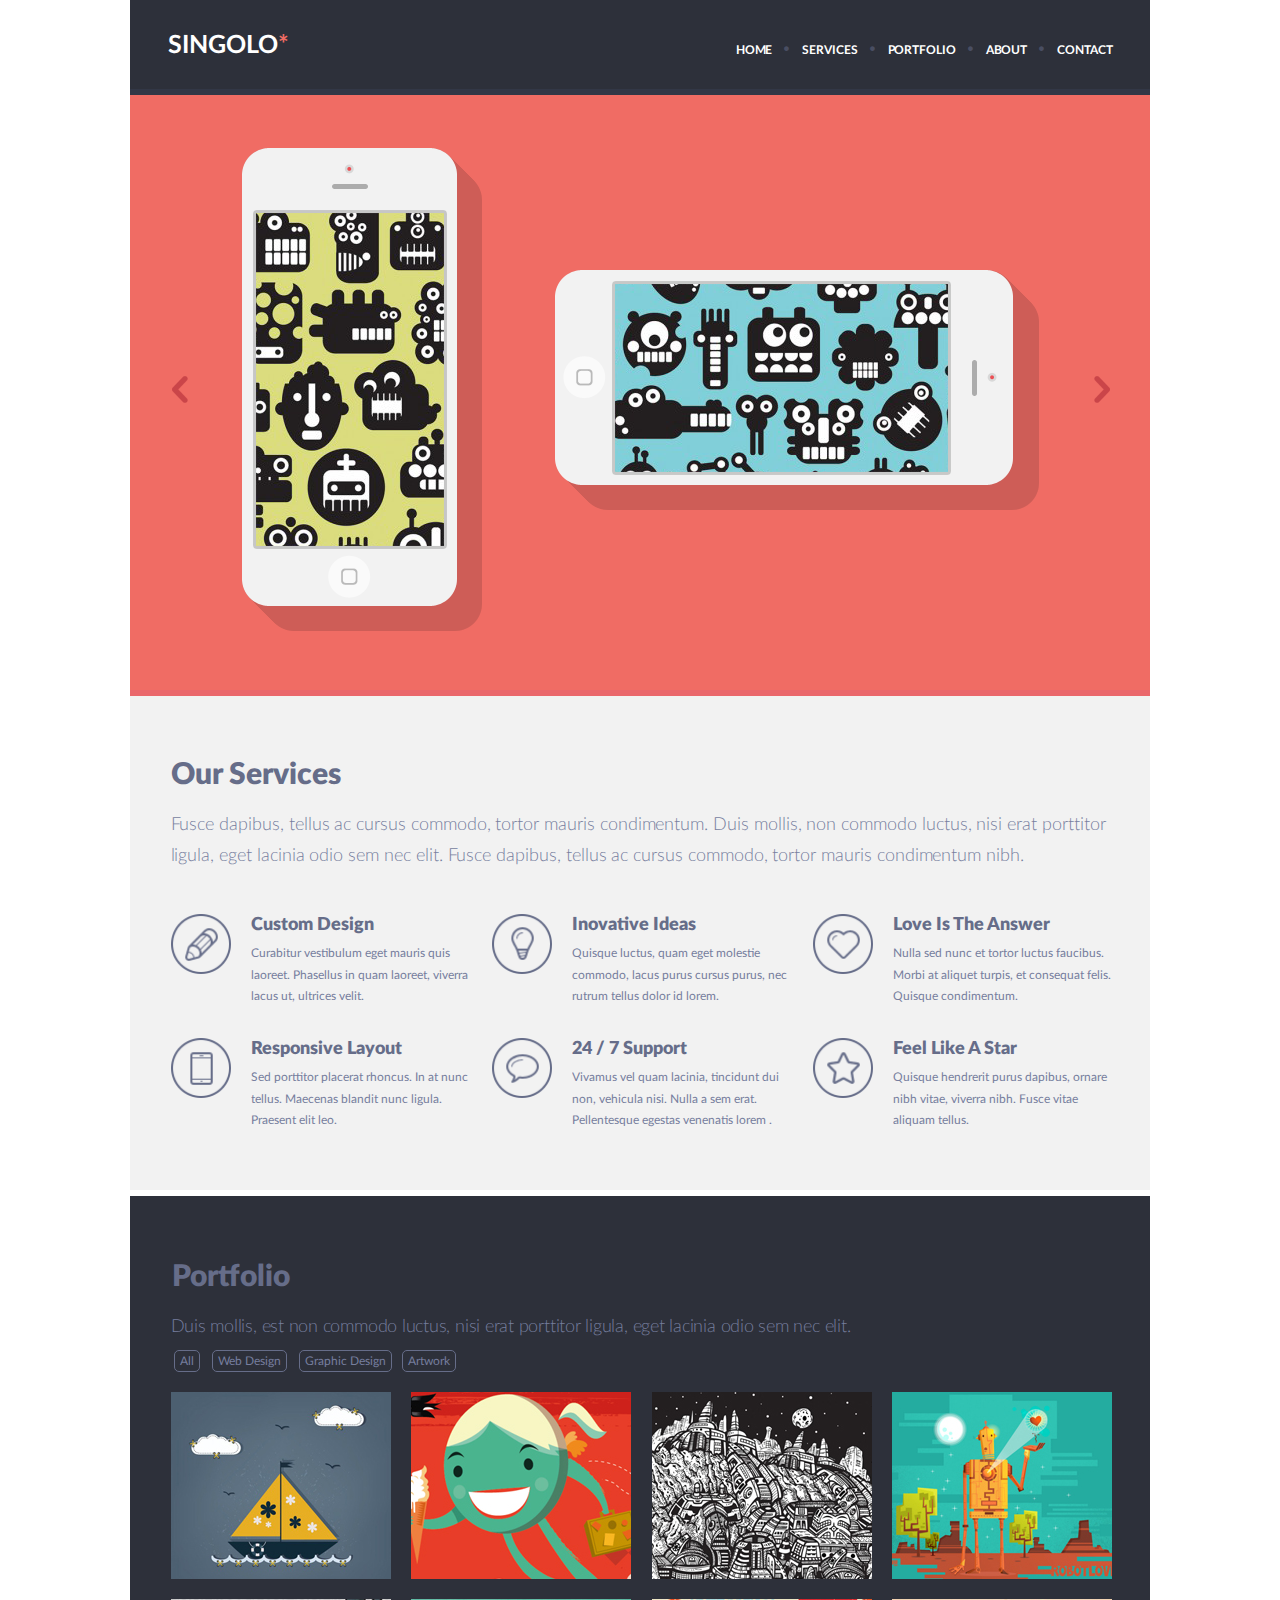
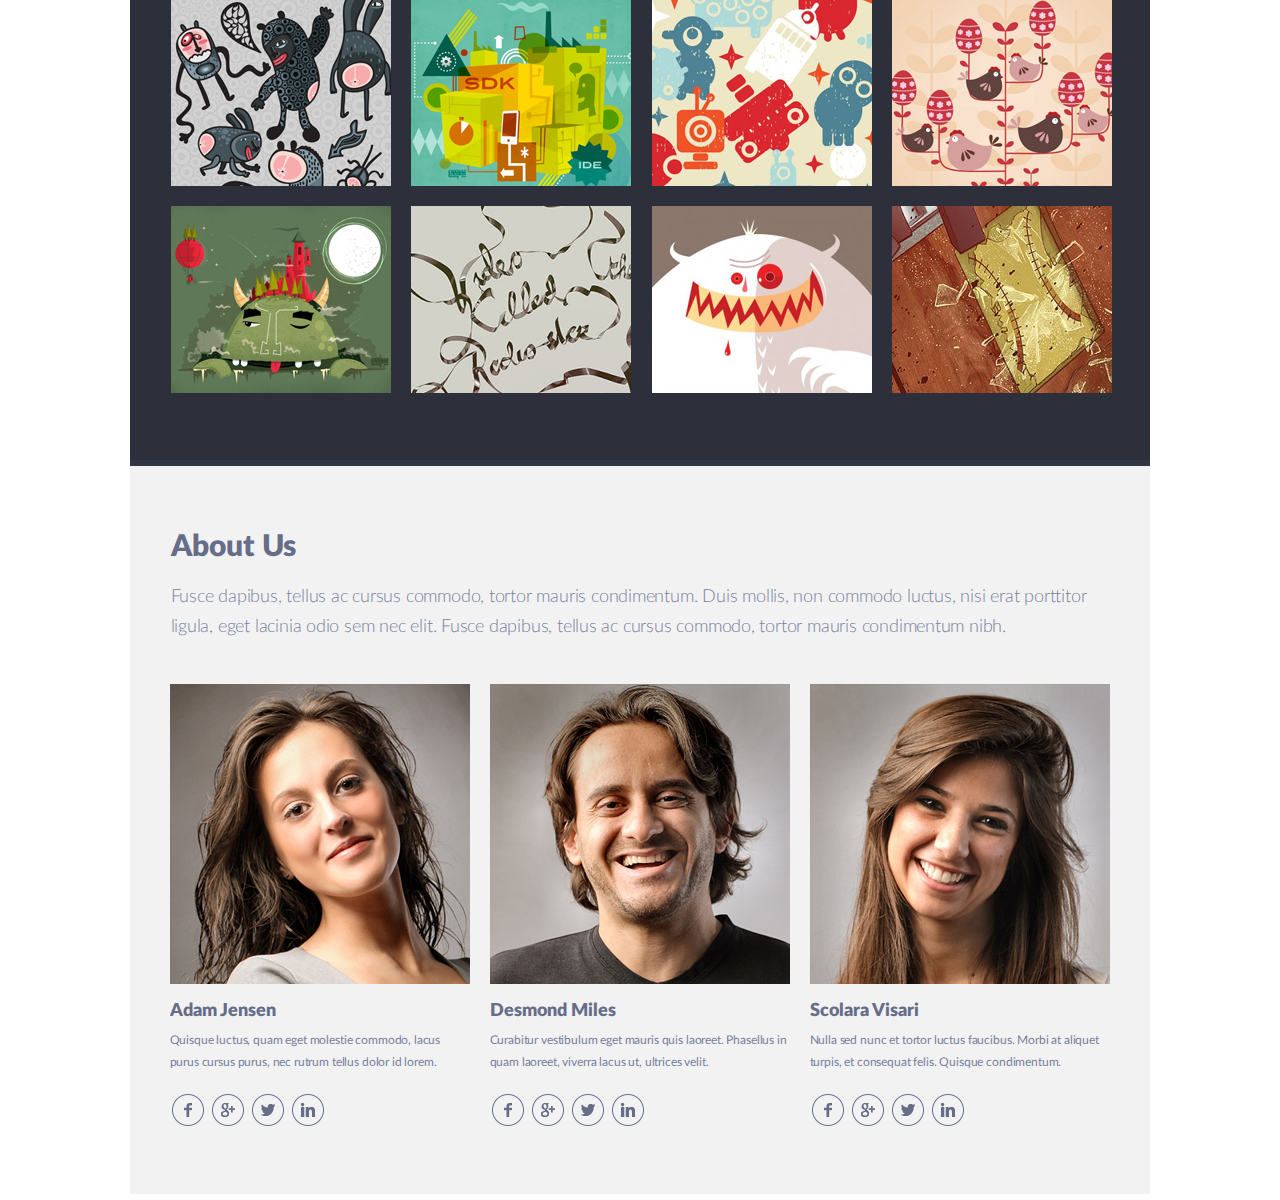
<file: index.html>
<!DOCTYPE html>
<html lang="en">
<head>
  <meta charset="UTF-8">
  <title>Singolo</title>
  <link rel="stylesheet" href="singolo1.css">
</head>
<body>
  <header class="header">
    <div class="header__wrapper">
      <div class="header__logo">
        <h1>singolo<span>*</span></h1>
    </div>
      <nav class="header__nav">
        <ul>
          <li><a href="#">home</a></li>
          <li><a href="#">services</a></li>
          <li><a href="#">portfolio</a></li>
          <li><a href="#">about</a></li>
          <li><a href="#">contact</a></li>
        </ul>
      </nav>
    </div>
  </header>
  <main>
		<section class="main__slider">
      <img class="slider__left-phone" src="assets/img/left-phone.png" alt="phone">
      <img class="slider__right-phone"src="assets/img/right-phone.png" alt="phone">
      <div class="slider__controls">
        <img class="controls__left" src="assets/img/left-arrow.png" alt="left arrow">
        <img class="controls__right" src="assets/img/right-arrow.png" alt="right arrow">
      </div>
    </section>
    <section class="services">
      <div class="services__wrapper">
        <div class="services__info">
          <h2>Our Services</h2>
          <p>Fusce dapibus, tellus ac cursus commodo, tortor mauris condimentum. Duis mollis, non commodo luctus, nisi erat porttitor ligula, eget lacinia odio sem nec elit. Fusce dapibus, tellus ac cursus commodo, tortor mauris condimentum nibh.</p>
        </div>
        <ul class="services__list">
          <li>
            <img class="services__image" src="assets/img/icon-pen.png" alt="pen" width="60px" height="60px">
            <div class="services__text">
              <h3>Custom Design</h3>
              <p>Curabitur vestibulum eget mauris quis laoreet. Phasellus in quam laoreet, viverra lacus ut, ultrices velit.</p>              
            </div>
          </li>
          <li>
            <img class="services__image" src="assets/img/icon-bulb.png" alt="bulb" width="60px" height="60px">
            <div class="services__text">
              <h3>Inovative Ideas</h3>
              <p>Quisque luctus, quam eget molestie commodo, lacus purus cursus purus, nec rutrum tellus dolor id lorem.</p>              
            </div>
          </li>
          <li>
            <img class="services__image" src="assets/img/icon-heart.png" alt="heart" width="60px" height="60px">
            <div class="services__text">
              <h3>Love Is The Answer</h3>
              <p>Nulla sed nunc et tortor luctus faucibus. Morbi at aliquet turpis, et consequat felis. Quisque condimentum.</p>              
            </div>
          </li>
          <li>
            <img class="services__image" src="assets/img/icon-phone.png" alt="phone" width="60px" height="60px">
            <div class="services__text">
              <h3>Responsive Layout</h3>
              <p>Sed porttitor placerat rhoncus. In at nunc tellus. Maecenas blandit nunc ligula. Praesent elit leo.</p>              
            </div>
          </li>          
          <li>
            <img class="services__image" src="assets/img/icon-bubble.png" alt="bubble" width="60px" height="60px">
            <div class="services__text">
              <h3>24 / 7 Support</h3>
              <p>Vivamus vel quam lacinia, tincidunt dui non, vehicula nisi. Nulla a sem erat. Pellentesque egestas venenatis lorem .</p>              
            </div>
          </li>          
          <li>
            <img class="services__image" src="assets/img/icon-star.png" alt="star" width="60px" height="60px">
            <div class="services__text">
              <h3>Feel Like A Star</h3>
              <p>Quisque hendrerit purus dapibus, ornare nibh vitae, viverra nibh. Fusce vitae aliquam tellus.</p>
            </div>            
          </li>
        </ul>
      </div>
    </section>
	  <section class="portfolio">
      <div class="portfolio__wrapper">
        <h2 class="portfolio__heading">Portfolio</h2>
        <p class="portfolio__paragraph">Duis mollis, est non commodo luctus, nisi erat porttitor ligula, eget lacinia odio sem nec elit.</p>
        <div class="portfolio__buttons">
          <button class="portfolio__button">All</button>
          <button class="portfolio__button">Web Design</button>
          <button class="portfolio__button">Graphic Design</button>
          <button class="portfolio__button">Artwork</button>
        </div>
        <div class="portfolio__galary">
          <img src="assets/img/galery_1.jpg" alt="">
          <img src="assets/img/galery_2.jpg" alt="">
          <img src="assets/img/galery_3.jpg" alt="">
          <img src="assets/img/galery_4.jpg" alt="">
          <img src="assets/img/galery_5.jpg" alt="">
          <img src="assets/img/galery_6.jpg" alt="">
          <img src="assets/img/galery_7.jpg" alt="">
          <img src="assets/img/galery_8.jpg" alt="">
          <img src="assets/img/galery_9.jpg" alt="">
          <img src="assets/img/galery_10.jpg" alt="">
          <img src="assets/img/galery_11.jpg" alt="">
          <img src="assets/img/galery_12.jpg" alt="">
        </div>
      </div>      
    </section>
    <section class="aboutUs">
      <div class="aboutUs__wrapper">
        <h2 class="aboutUs__heading">About Us</h2>
        <p class="aboutUs__paragraph">Fusce dapibus, tellus ac cursus commodo, tortor mauris condimentum. Duis mollis, non commodo luctus, nisi erat porttitor ligula, eget lacinia odio sem nec elit. Fusce dapibus, tellus ac cursus commodo, tortor mauris condimentum nibh.</p>
        <div class="aboutUs__persons">
          <div class="aboutUs__card">
            <img src="assets/img/person_1.jpg" alt="person">
            <h3>Adam Jensen</h3>
            <p>Quisque luctus, quam eget molestie commodo, lacus purus cursus purus, nec rutrum tellus dolor id lorem.</p>
            <div class="aboutUs__icons">
              <img src="assets/img/icon-facebook.png" alt="Facebook">
              <img src="assets/img/icon-google.png" alt="Google">
              <img src="assets/img/icon-twitter.png" alt="Twitter">
              <img src="assets/img/icon-linkedin.png" alt="LinkedIn">
            </div>
          </div>
          <div class="aboutUs__card">
            <img src="assets/img/person_2.jpg" alt="person">
            <h3>Desmond Miles</h3>
            <p>Curabitur vestibulum eget mauris quis laoreet. Phasellus in quam laoreet, viverra lacus ut, ultrices velit.</p>
            <div class="aboutUs__icons">
              <img src="assets/img/icon-facebook.png" alt="Facebook">
              <img src="assets/img/icon-google.png" alt="Google">
              <img src="assets/img/icon-twitter.png" alt="Twitter">
              <img src="assets/img/icon-linkedin.png" alt="LinkedIn">
            </div>
          </div>
          <div class="aboutUs__card">
            <img src="assets/img/person_3.jpg" alt="person">
            <h3>Scolara Visari</h3>
            <p>Nulla sed nunc et tortor luctus faucibus. Morbi at aliquet turpis, et consequat felis. Quisque condimentum.</p>
            <div class="aboutUs__icons">
              <img src="assets/img/icon-facebook.png" alt="Facebook">
              <img src="assets/img/icon-google.png" alt="Google">
              <img src="assets/img/icon-twitter.png" alt="Twitter">
              <img src="assets/img/icon-linkedin.png" alt="LinkedIn">
            </div>
          </div>
        </div>
      </div>
    </section> 
  </main>
</body>
</html>
</file>
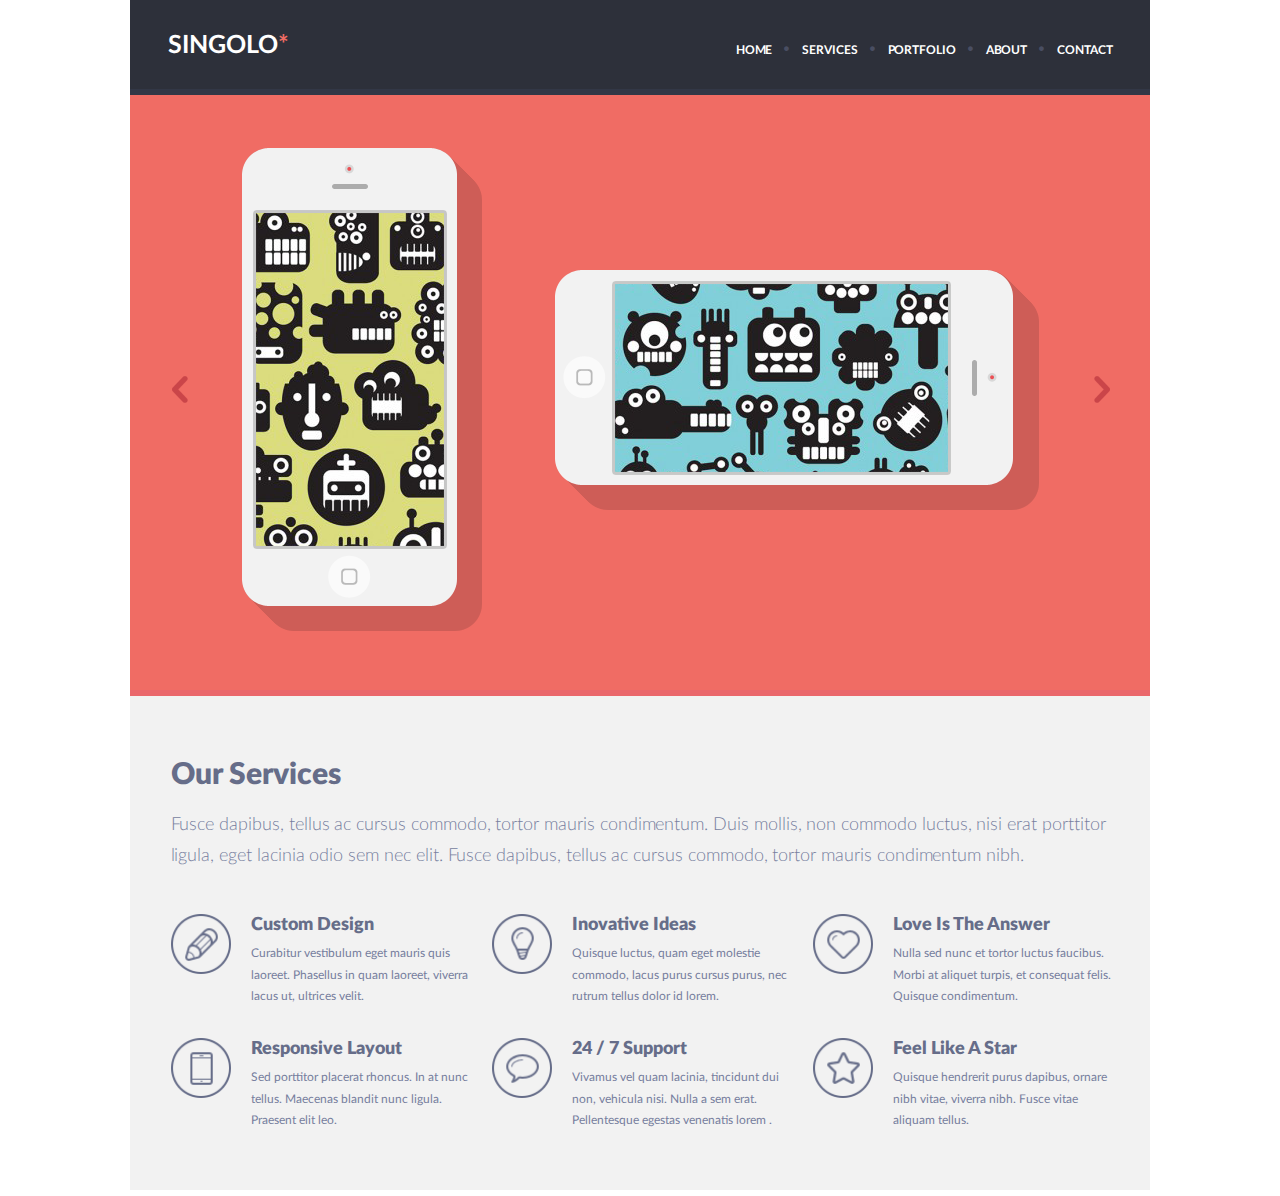
<file: singolo1.html>
<!DOCTYPE html>
<html lang="en">
<head>
  <meta charset="UTF-8">
  <title>Singolo</title>
  <link rel="stylesheet" href="singolo1.css">
</head>
<body>
  <header class="header">
    <div class="header__wrapper">
      <div class="header__logo">
        <h1>singolo<span>*</span></h1>
    </div>
      <nav class="header__nav">
        <ul>
          <li><a href="#">home</a></li>
          <li><a href="#">services</a></li>
          <li><a href="#">portfolio</a></li>
          <li><a href="#">about</a></li>
          <li><a href="#">contact</a></li>
        </ul>
      </nav>
    </div>
  </header>
  <main>
		<section class="main__slider">
      <img class="slider__left-phone" src="assets/img/left-phone.png" alt="phone">
      <img class="slider__right-phone"src="assets/img/right-phone.png" alt="phone">
      <div class="slider__controls">
        <img class="controls__left" src="assets/img/left-arrow.png" alt="left arrow">
        <img class="controls__right" src="assets/img/right-arrow.png" alt="right arrow">
      </div>
    </section>
    <section class="services">
      <div class="services__wrapper">
        <div class="services__info">
          <h2>Our Services</h2>
          <p>Fusce dapibus, tellus ac cursus commodo, tortor mauris condimentum. Duis mollis, non commodo luctus, nisi erat porttitor ligula, eget lacinia odio sem nec elit. Fusce dapibus, tellus ac cursus commodo, tortor mauris condimentum nibh.</p>
        </div>
        <ul class="services__list">
          <li>
            <img class="services__image" src="assets/img/icon-pen.png" alt="pen" width="60px" height="60px">
            <div class="services__text">
              <h3>Custom Design</h3>
              <p>Curabitur vestibulum eget mauris quis laoreet. Phasellus in quam laoreet, viverra lacus ut, ultrices velit.</p>              
            </div>
          </li>
          <li>
            <img class="services__image" src="assets/img/icon-bulb.png" alt="bulb" width="60px" height="60px">
            <div class="services__text">
              <h3>Inovative Ideas</h3>
              <p>Quisque luctus, quam eget molestie commodo, lacus purus cursus purus, nec rutrum tellus dolor id lorem.</p>              
            </div>
          </li>
          <li>
            <img class="services__image" src="assets/img/icon-heart.png" alt="heart" width="60px" height="60px">
            <div class="services__text">
              <h3>Love Is The Answer</h3>
              <p>Nulla sed nunc et tortor luctus faucibus. Morbi at aliquet turpis, et consequat felis. Quisque condimentum.</p>              
            </div>
          </li>
          <li>
            <img class="services__image" src="assets/img/icon-phone.png" alt="phone" width="60px" height="60px">
            <div class="services__text">
              <h3>Responsive Layout</h3>
              <p>Sed porttitor placerat rhoncus. In at nunc tellus. Maecenas blandit nunc ligula. Praesent elit leo.</p>              
            </div>
          </li>          
          <li>
            <img class="services__image" src="assets/img/icon-bubble.png" alt="bubble" width="60px" height="60px">
            <div class="services__text">
              <h3>24 / 7 Support</h3>
              <p>Vivamus vel quam lacinia, tincidunt dui non, vehicula nisi. Nulla a sem erat. Pellentesque egestas venenatis lorem .</p>              
            </div>
          </li>          
          <li>
            <img class="services__image" src="assets/img/icon-star.png" alt="star" width="60px" height="60px">
            <div class="services__text">
              <h3>Feel Like A Star</h3>
              <p>Quisque hendrerit purus dapibus, ornare nibh vitae, viverra nibh. Fusce vitae aliquam tellus.</p>
            </div>            
          </li>
        </ul>
      </div>
    </section>
  </main>
</body>
</html>
</file>
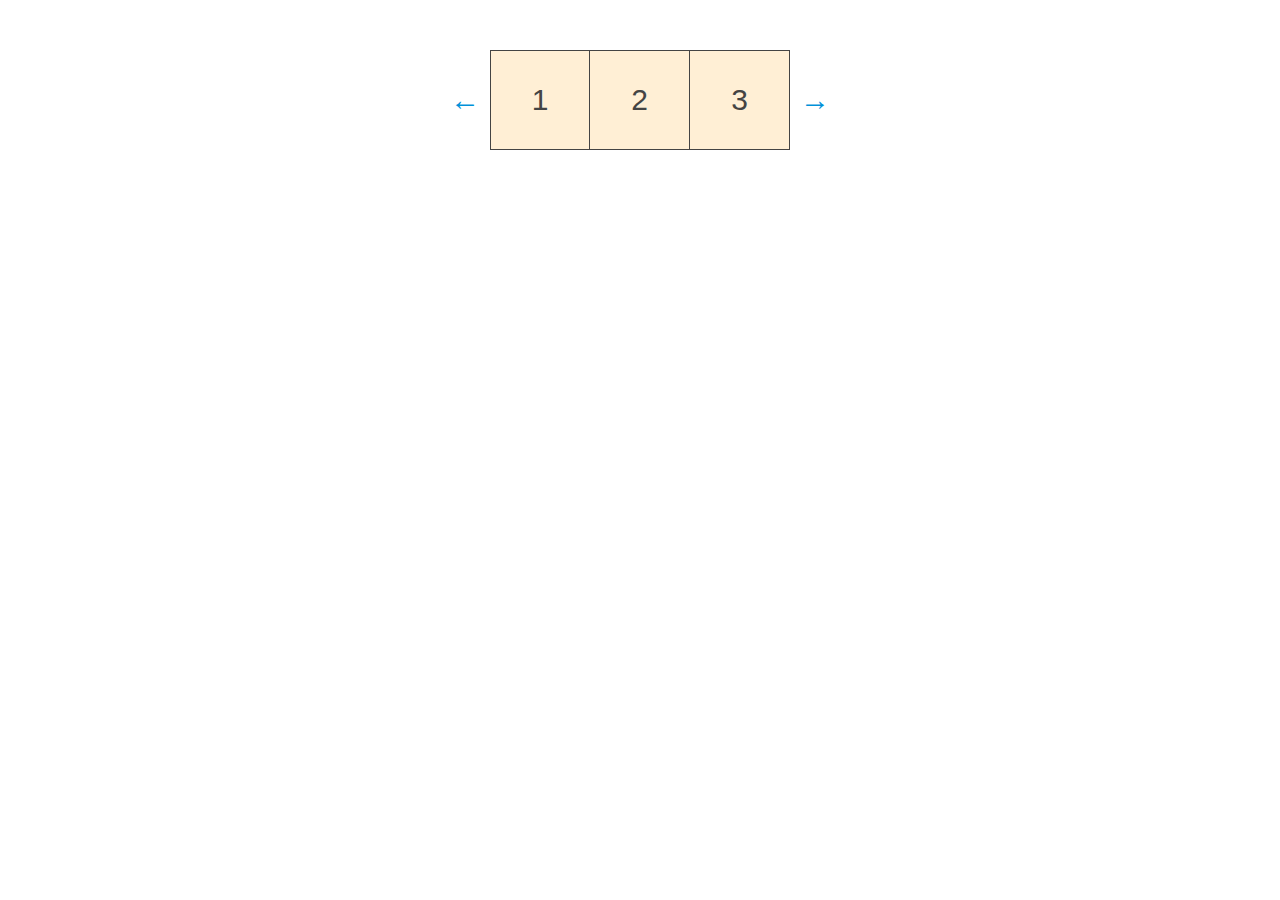
<file: slider -infin.html>
<!DOCTYPE html>
<html lang="ru">

<head>
  <meta charset="utf-8">
  <meta name="viewport" content="width=device-width, initial-scale=1, shrink-to-fit=no">
  <title>JavaScript - Как сделать слайдер для сайта</title>
  <style>
 body {
  font: 16px Helvetica, sans-serif;
  margin: 0;
  padding: 0;
}

a,
a:visited,
a:active,
a:focus {
  color: #0091d9;
  text-decoration: none;
}

a:hover,
a:active,
a:focus {
  color: #ff6163;
}

.slider-container {
  display: flex;
  justify-content: center;
  align-items: center;
  margin-top: 50px;
}

.arrow {
  font-size: 30px;
}

.slider {
  display: flex;
  width: 300px;
  overflow: hidden;
  margin: 0 10px;
}

.items {
  display: flex;
  position: relative;
  color: #444;
  font-size: 30px;
  will-change: right;
  transition: right .3s;
}

.item {
  display: flex;
  align-items: center;
  justify-content: center;
  background-color: papayawhip;
  box-sizing: border-box;
  width: 100px;
  height: 100px;
  border: 1px solid #444;
}

.item ~ .item {
  border-left: none;
}

  </style>
</head>

<body>
 
<div class="slider-container">
  <a class="arrow" id="left" href="#">←</a>
  <div class="slider">
    <div class="items" id="items">
      <div class="item">1</div>
      <div class="item">2</div>
      <div class="item">3</div>
      <div class="item">4</div>
      <div class="item">5</div>
      <div class="item">6</div>
      <div class="item">7</div>
      <div class="item">8</div>
    </div>
  </div>
  <a class="arrow" id="right" href="#">→</a>
</div>
  <script> 
const left = document.querySelector("#left");
const right = document.querySelector("#right");
const items = document.querySelector("#items");

right.addEventListener("click", function(event) {
  loop("right", event);
});

left.addEventListener("click", function(event) {
 loop("left", event);
});

function loop(direction, event) {
  event.preventDefault();
  
  if(direction == 'right') {
    items.appendChild(items.firstElementChild);
  } else {
    items.insertBefore(items.lastElementChild, items.firstElementChild);
  }
}
  </script>

</body>

</html>
</file>
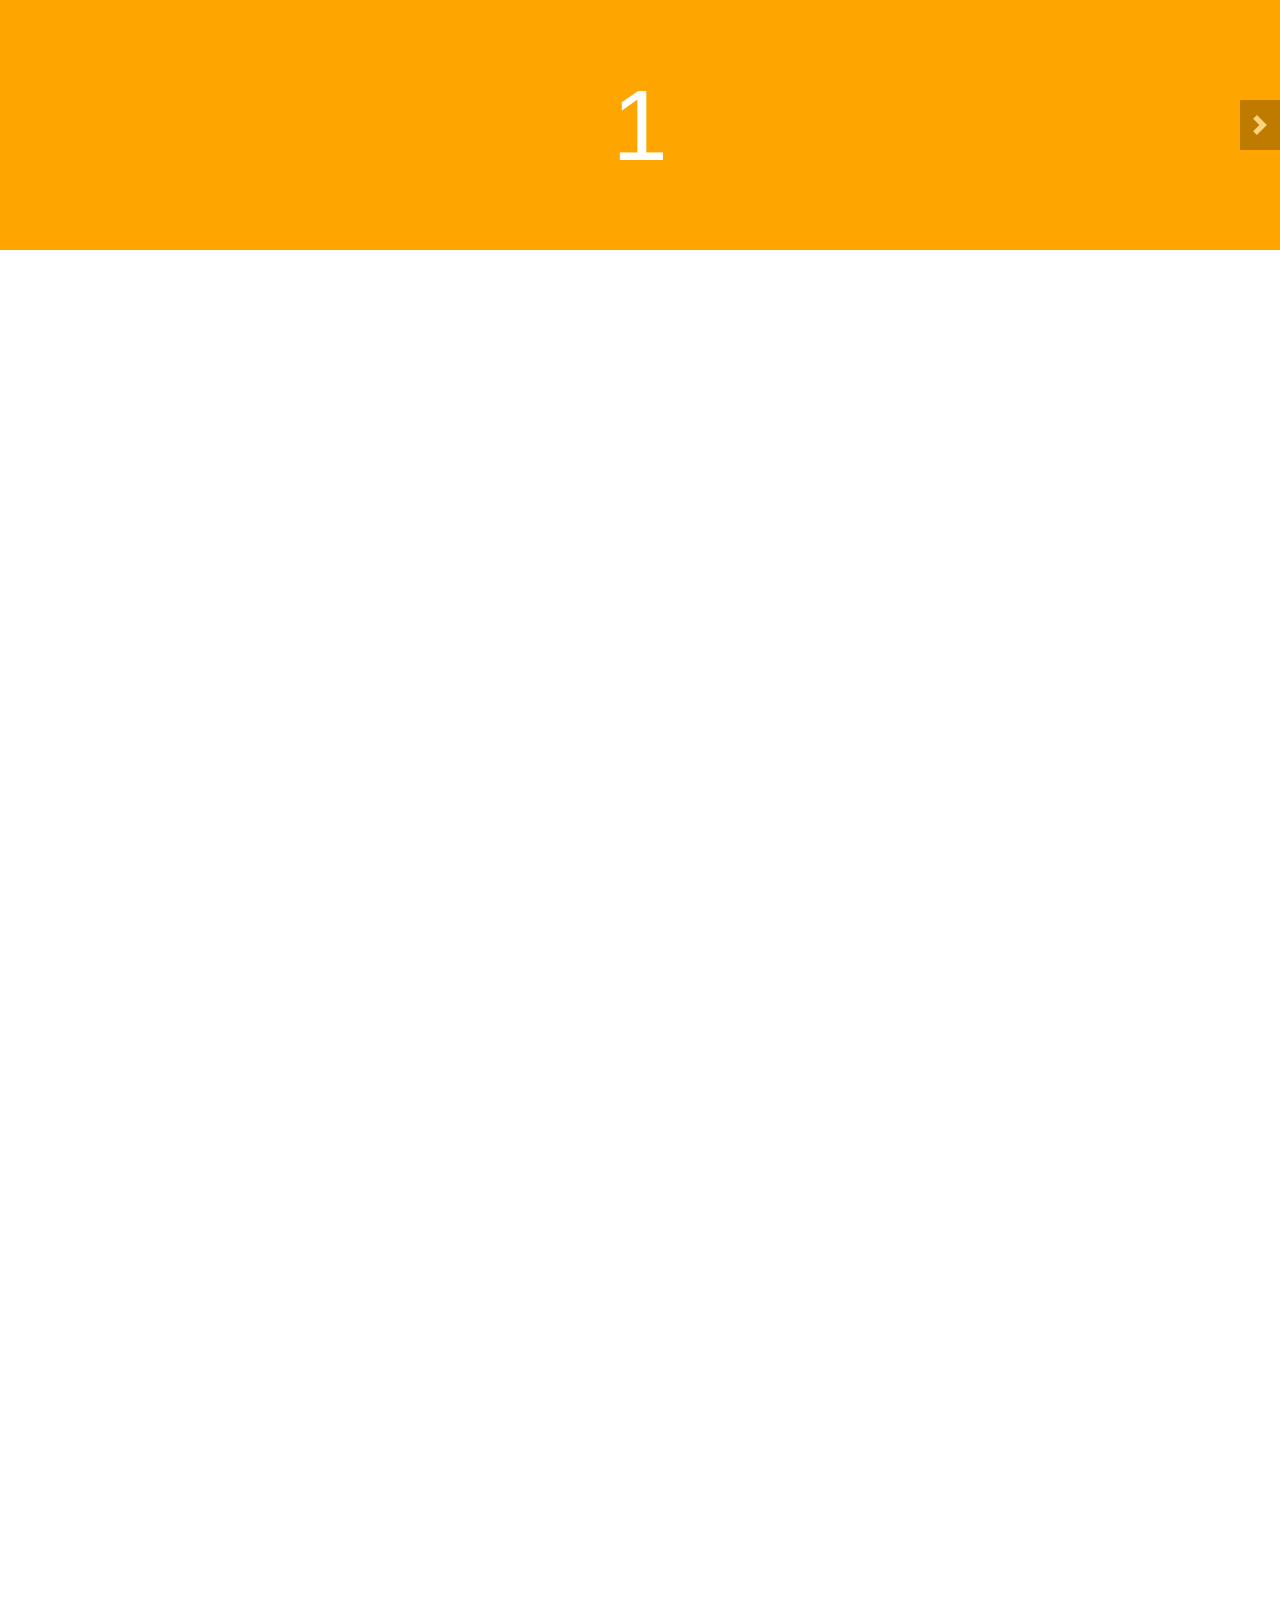
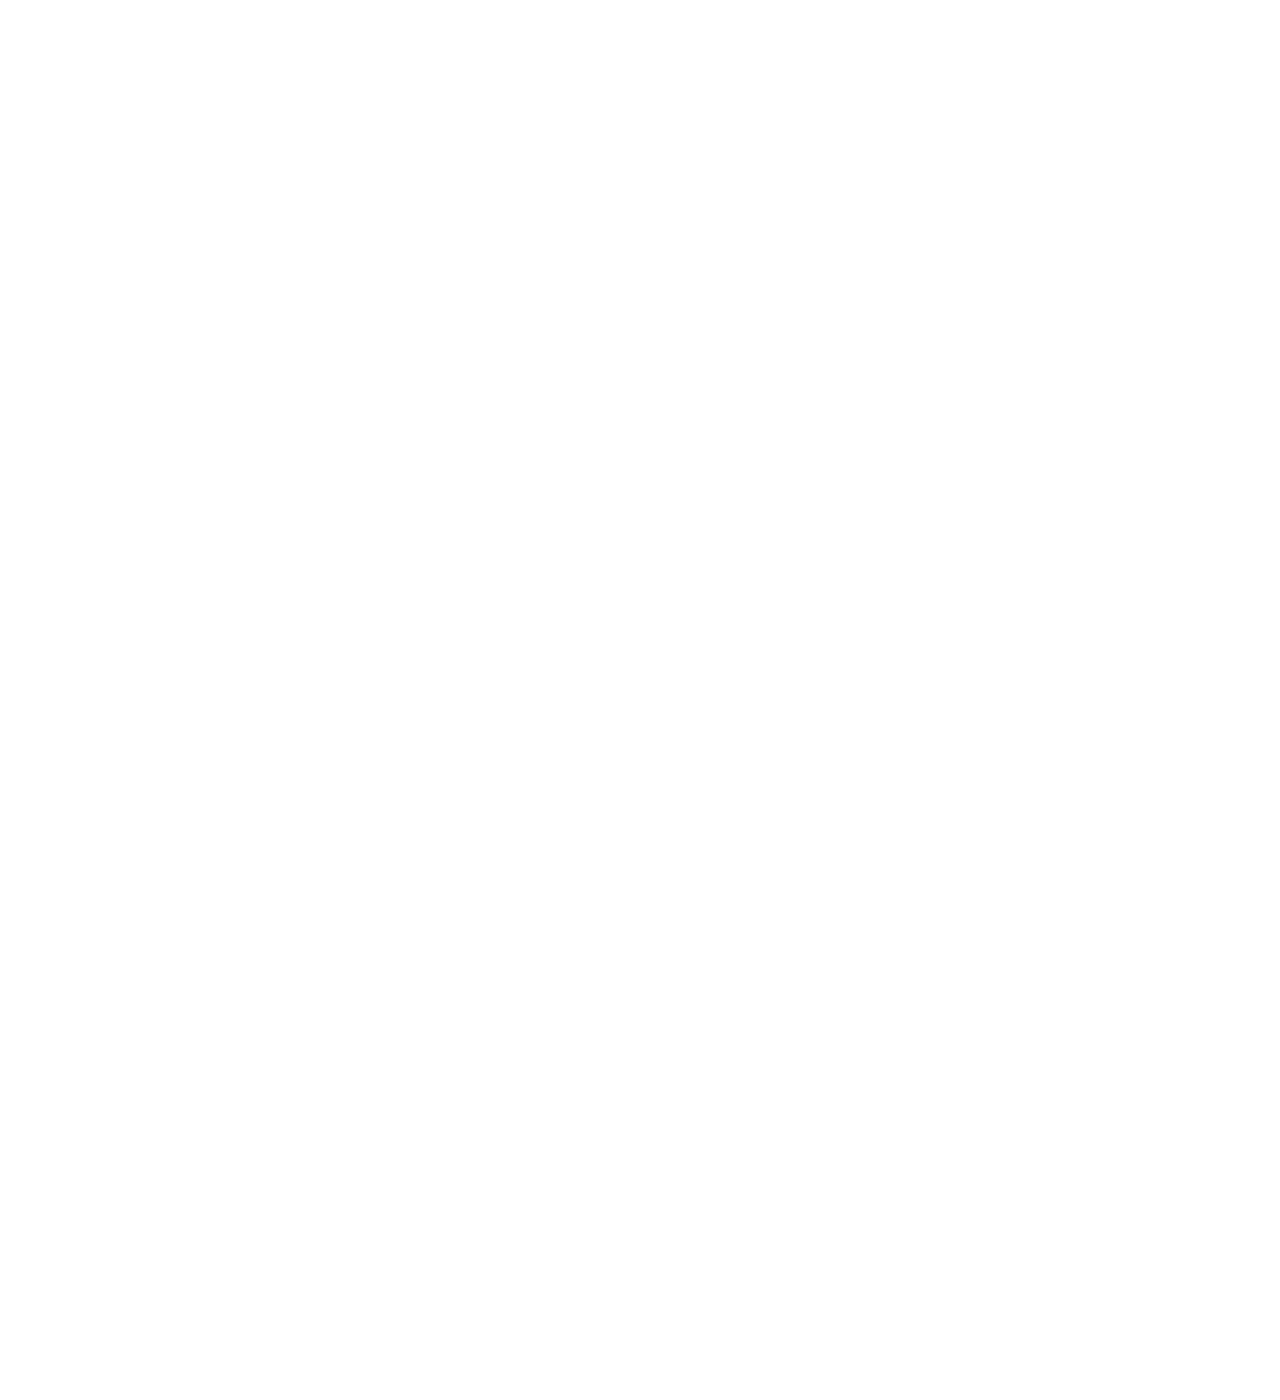
<file: slider.html>
<!DOCTYPE html>
<html lang="ru">

<head>
  <meta charset="utf-8">
  <meta name="viewport" content="width=device-width, initial-scale=1, shrink-to-fit=no">
  <title>JavaScript - Как сделать слайдер для сайта</title>
  <style>
    /*!
     * chiefSlider (https://itchief.ru/lessons/php/feedback-form-for-website)
     * Copyright 2018 Alexander Maltsev
     * Licensed under MIT (https://github.com/itchief/feedback-form/blob/master/LICENSE)
     */

    body {
      margin: 0;
      font-family: -apple-system, BlinkMacSystemFont, "Segoe UI", Roboto, "Helvetica Neue", Arial, sans-serif, "Apple Color Emoji", "Segoe UI Emoji", "Segoe UI Symbol";
      color: #fff;
      height: 3000px;
    }

    .slider {
      position: relative;
      overflow: hidden;
    }

    .slider__wrapper {
      display: flex;
      transition: transform 0.6s ease;
    }

    .slider__item {
      flex: 0 0 100%;
      max-width: 100%;
    }

    .slider__control {
      position: absolute;
      top: 50%;
      display: none;
      align-items: center;
      justify-content: center;
      width: 40px;
      color: #fff;
      text-align: center;
      opacity: 0.5;
      height: 50px;
      transform: translateY(-50%);
      background: rgba(0, 0, 0, .5);
    }

    .slider__control_show {
      display: flex;
    }

    .slider__control:hover,
    .slider__control:focus {
      color: #fff;
      text-decoration: none;
      outline: 0;
      opacity: .9;
    }

    .slider__control_left {
      left: 0;
    }

    .slider__control_right {
      right: 0;
    }

    .slider__control::before {
      content: '';
      display: inline-block;
      width: 20px;
      height: 20px;
      background: transparent no-repeat center center;
      background-size: 100% 100%;
    }

    .slider__control_left::before {
      background-image: url("data:image/svg+xml;charset=utf8,%3Csvg xmlns='http://www.w3.org/2000/svg' fill='%23fff' viewBox='0 0 8 8'%3E%3Cpath d='M5.25 0l-4 4 4 4 1.5-1.5-2.5-2.5 2.5-2.5-1.5-1.5z'/%3E%3C/svg%3E");
    }

    .slider__control_right::before {
      background-image: url("data:image/svg+xml;charset=utf8,%3Csvg xmlns='http://www.w3.org/2000/svg' fill='%23fff' viewBox='0 0 8 8'%3E%3Cpath d='M2.75 0l-1.5 1.5 2.5 2.5-2.5 2.5 1.5 1.5 4-4-4-4z'/%3E%3C/svg%3E");
    }

    .slider__item>div {
      line-height: 250px;
      font-size: 100px;
      text-align: center;
    }
  </style>
</head>

<body>

  <div class="slider">
    <div class="slider__wrapper">
      <div class="slider__item">
        <div style="height: 250px; background: orange;">1</div>
      </div>
      <div class="slider__item">
        <div style="height: 250px; background: green;">2</div>
      </div>
      <div class="slider__item">
        <div style="height: 250px; background: violet;">3</div>
      </div>
      <div class="slider__item">
        <div style="height: 250px; background: coral;">4</div>
      </div>
    </div>
    <a class="slider__control slider__control_left" href="#" role="button"></a>
    <a class="slider__control slider__control_right slider__control_show" href="#" role="button"></a>
  </div>

  <script>
    'use strict';
    var multiItemSlider = (function () {
      return function (selector, config) {
        var
          _mainElement = document.querySelector(selector), // основный элемент блока
          _sliderWrapper = _mainElement.querySelector('.slider__wrapper'), // обертка для .slider-item
          _sliderItems = _mainElement.querySelectorAll('.slider__item'), // элементы (.slider-item)
          _sliderControls = _mainElement.querySelectorAll('.slider__control'), // элементы управления
          _sliderControlLeft = _mainElement.querySelector('.slider__control_left'), // кнопка "LEFT"
          _sliderControlRight = _mainElement.querySelector('.slider__control_right'), // кнопка "RIGHT"
          _wrapperWidth = parseFloat(getComputedStyle(_sliderWrapper).width), // ширина обёртки
          _itemWidth = parseFloat(getComputedStyle(_sliderItems[0]).width), // ширина одного элемента    
          _positionLeftItem = 0, // позиция левого активного элемента
          _transform = 0, // значение транфсофрмации .slider_wrapper
          _step = _itemWidth / _wrapperWidth * 100, // величина шага (для трансформации)
          _items = []; // массив элементов
        // наполнение массива _items
        _sliderItems.forEach(function (item, index) {
          _items.push({ item: item, position: index, transform: 0 });
        });

        var position = {
          getMin: 0,
          getMax: _items.length - 1,
        }

        var _transformItem = function (direction) {
          if (direction === 'right') {
            if ((_positionLeftItem + _wrapperWidth / _itemWidth - 1) >= position.getMax) {
              return;
            }
            if (!_sliderControlLeft.classList.contains('slider__control_show')) {
              _sliderControlLeft.classList.add('slider__control_show');
            }
            if (_sliderControlRight.classList.contains('slider__control_show') && (_positionLeftItem + _wrapperWidth / _itemWidth) >= position.getMax) {
              _sliderControlRight.classList.remove('slider__control_show');
            }
            _positionLeftItem++;
            _transform -= _step;
          }
          if (direction === 'left') {
            if (_positionLeftItem <= position.getMin) {
              return;
            }
            if (!_sliderControlRight.classList.contains('slider__control_show')) {
              _sliderControlRight.classList.add('slider__control_show');
            }
            if (_sliderControlLeft.classList.contains('slider__control_show') && _positionLeftItem - 1 <= position.getMin) {
              _sliderControlLeft.classList.remove('slider__control_show');
            }
            _positionLeftItem--;
            _transform += _step;
          }
          _sliderWrapper.style.transform = 'translateX(' + _transform + '%)';
        }

        // обработчик события click для кнопок "назад" и "вперед"
        var _controlClick = function (e) {
          if (e.target.classList.contains('slider__control')) {
            e.preventDefault();
            var direction = e.target.classList.contains('slider__control_right') ? 'right' : 'left';
            _transformItem(direction);
          }
        };

        var _setUpListeners = function () {
          // добавление к кнопкам "назад" и "вперед" обрботчика _controlClick для событя click
          _sliderControls.forEach(function (item) {
            item.addEventListener('click', _controlClick);
          });
        }

        // инициализация
        _setUpListeners();

        return {
          right: function () { // метод right
            _transformItem('right');
          },
          left: function () { // метод left
            _transformItem('left');
          }
        }

      }
    }());

    var slider = multiItemSlider('.slider')

  </script>

</body>

</html>
</file>
<file: singolo1.css>
@font-face {
  font-family: 'LatoBold';
    src: url('assets/fonts/Lato-Bold.eot'); /* IE9 Compat Modes */
    src: url('assets/fonts/Lato-Bold.eot?#iefix') format('embedded-opentype'), /* IE6-IE8 */
         url('assets/fonts/Lato-Bold.woff2') format('woff2'), /* Modern Browsers */
         url('assets/fonts/Lato-Bold.woff') format('woff'), /* Modern Browsers */
         url('assets/fonts/Lato-Bold.ttf') format('truetype');
  font-style: normal;
  font-weight: normal;
  text-rendering: optimizeLegibility;
}

@font-face {
  font-family: 'LatoBlack';
  src: url('assets/fonts/Lato-Black.eot'); /* IE9 Compat Modes */
  src: url('assets/fonts/Lato-Black.eot?#iefix') format('embedded-opentype'), /* IE6-IE8 */
       url('assets/fonts/Lato-Black.woff2') format('woff2'), /* Modern Browsers */
       url('assets/fonts/Lato-Black.woff') format('woff'), /* Modern Browsers */
       url('assets/fonts/Lato-Black.ttf') format('truetype');
  font-style: normal;
  font-weight: normal;
  text-rendering: optimizeLegibility;
}

@font-face {
  font-family: 'LatoLight';
  src: url('assets/fonts/Lato-Light.eot'); /* IE9 Compat Modes */
  src: url('assets/fonts/Lato-Light.eot?#iefix') format('embedded-opentype'), /* IE6-IE8 */
       url('assets/fonts/Lato-Light.woff2') format('woff2'), /* Modern Browsers */
       url('assets/fonts/Lato-Light.woff') format('woff'), /* Modern Browsers */
       url('assets/fonts/Lato-Light.ttf') format('truetype');
  font-style: normal;
  font-weight: normal;
  text-rendering: optimizeLegibility;
}

@font-face {
  font-family: 'Lato';
  src: url('assets/fonts/Lato-Regular.eot'); /* IE9 Compat Modes */
  src: url('assets/fonts/Lato-Regular.eot?#iefix') format('embedded-opentype'), /* IE6-IE8 */
       url('assets/fonts/Lato-Regular.woff2') format('woff2'), /* Modern Browsers */
       url('assets/fonts/Lato-Regular.woff') format('woff'), /* Modern Browsers */
       url('assets/fonts/Lato-Regular.ttf') format('truetype');
  font-style: normal;
  font-weight: normal;
  text-rendering: optimizeLegibility;
}

*,
*::before,
*::after {
  padding: 0;
  margin: 0;
  box-sizing: border-box;
  text-decoration: none;
  list-style-type: none;
}

body {
  font-size: 16px;
}

.header {
  max-width: 1020px;
  background-color: #2d303a;
  margin: 0 auto;
  font-size: 25px;
  border-bottom: 6px solid #323746;
  font-family: 'LatoBold';
}

.header__wrapper {
  width: 945px;
  margin: 0 auto;
  display: -webkit-flex;
  display: -moz-flex;
  display: -ms-flex;
  display: -o-flex;
  display: flex;  
  justify-content: space-between;
}

.header__logo h1 {
  text-transform: uppercase;
  color: #fff;
  margin-top: 31px;
  margin-bottom: 28px; 
  font-size: 25px;
}

.header__logo span {
  color: #f06c64;
}

.header__nav {
  margin-top: 32px;
}

.header__nav ul {
  display: -webkit-flex;
  display: -moz-flex;
  display: -ms-flex;
  display: -o-flex;
  display: flex;
  position: relative;
}

.header__nav a {
  text-transform: uppercase;
  color: #fff;
  font-size: 12px;
  font-weight: bold;
  margin-left: 15px;
  padding-left: 15px;
  letter-spacing: -0.1px;
}

.header__nav li:not(:last-child)::after {
  position: absolute;
  content: "·";
  color: #494e62;
  padding-left: 11px;
  padding-top: 2px;
}

.header__nav a:hover {
  color: #f06c64;
  cursor: pointer;
}

.main__slider {
  max-width: 1020px;
  background-color: #f06c64;
  margin: 0 auto;
  border-bottom: 6px solid #ea676b;
  position: relative;  
}

.slider__left-phone {
  margin: 53px 69px 55px 112px;
}

.slider__right-phone {
  margin-bottom: 176px;
}

.slider__controls {
  position: relative;  
}

.controls__left {
  position: absolute;
  bottom: 287px;
  left: 42px;
}

.controls__right {
  position: absolute;
  bottom: 287px;
  right: 40px;
}

.controls__left:hover {
  transform: scale(1.5);
  cursor: pointer;  
}

.controls__right:hover {
  transform: scale(1.5);
  cursor: pointer; 
}

.services {
  max-width: 1020px;
  margin: 0 auto;
  font-family: 'Lato';
  font-size: 12px;
  color: #767e9e;
  background-color: #f2f2f2;
  border-bottom: 6px solid #fff;
  padding-bottom: 28px;
}

.services__wrapper {
  width: 945px;
  margin: 0 auto;
}

.services h2,
.services h3 {
  font-family: 'LatoBlack';
  font-size: 18px;
  color: #666d89;
}

.services h2 {
  font-size: 30px;
}

.services__info {
  padding-top: 61px;
  padding-bottom: 5px;
  margin-left: 3px;
}

.services__info p {
  font-size: 18px;
  margin-top: 17px;
  letter-spacing: -0.05px;
  line-height: 1.7;
  font-family: 'LatoLight';
}

.services__list {  
  display: -webkit-flex;
  display: -moz-flex;
  display: -ms-flex;
  display: -o-flex;
  display: flex;
  -webkit-flex-wrap: wrap;
  -moz-flex-wrap: wrap;
  -ms-flex-wrap: wrap;
  -o-flex-wrap: wrap;
  flex-wrap: wrap;
  margin-top: 38px;
  margin-left: 3px;  
  justify-content: space-between;
}

.services__list li {  
  display: -webkit-flex;
  display: -moz-flex;
  display: -ms-flex;
  display: -o-flex;
  display: flex;  
  width: 300px;
  height: 124px;
}

.services__image {
  margin-right: 20px;
}

.services__text {
  overflow: hidden;
}

.services__text p {
  margin-top: 7px;
  line-height: 1.8;
}

.portfolio {
  max-width: 1020px;
  margin: 0 auto;
  font-size: 25px;
  border-bottom: 6px solid #323746;
  font-family: 'LatoBold';
  background-color: #2d303a; 
 }

.portfolio__wrapper,
.aboutUs__wrapper {
  width: 945px;
  margin: 0 auto;
 }

.portfolio__heading {
  font-family: 'LatoBlack';
  font-size: 30px;
  padding-top: 63px;
  padding-left: 4px;
  color: #666d89;
 }

.portfolio__paragraph {
  font-family: 'LatoLight';
  font-size: 18px;
  color: #767e9e;
  line-height: 30px;
  padding-top: 17px;
  padding-left: 3px;
  letter-spacing: -0.23px;
 }

.portfolio__buttons {
  padding-top: 1px;
  padding-bottom: 19px;
 }

.portfolio__button {
  color: #767e9e;
  border: 1px solid #666d89;
  border-radius: 5px;
  background-color: #2d303a;
  font-family: 'Lato';
  font-size: 12px;
  padding: 3px 5px;
  margin-left: 6px;
 }

.portfolio__button:last-child {
  margin-left: 4px;
 }

.portfolio__button:hover {
  color: #dedede;
  border: 1px solid #c5c5c5;
 }

.portfolio__galary {
  display: -webkit-flex;
  display: -moz-flex;
  display: -ms-flex;
  display: -o-flex;
  display: flex;
  -webkit-flex-wrap: wrap;
  -moz-flex-wrap: wrap;
  -ms-flex-wrap: wrap;
  -o-flex-wrap: wrap;
  flex-wrap: wrap;
  justify-content: space-between;
  padding-bottom: 47px;
 }

.portfolio__galary img {
  padding-left: 3px;
  padding-bottom: 20px;
 }

.portfolio__galary img:nth-child(n + 13) {
   display: none;
 }

 .aboutUs {
  max-width: 1020px;
  margin: 0 auto;
  border-bottom: 6px solid #fff;
  background-color: #f2f2f2; 
 }

.aboutUs__heading {
  font-family: 'LatoBlack';
  font-size: 30px;
  padding-top: 63px;
  padding-left: 3px;
  color: #666d89;
 }

.aboutUs__paragraph {
  font-family: 'LatoLight';
  font-size: 18px;
  color: #767e9e;
  line-height: 30px;
  padding-top: 17px;
  padding-left: 3px;
  padding-bottom: 42px;
  letter-spacing: -0.21px;
 }

.aboutUs__persons {
  display: -webkit-flex;
  display: -moz-flex;
  display: -ms-flex;
  display: -o-flex;
  display: flex;
  padding-left: 2px;
 }

.aboutUs__card {
  padding-right: 20px;
} 

.aboutUs__card h3 {
  font-family: 'LatoBlack';
  font-size: 18px;
  color: #666d89;
  padding-top: 12px;
  white-space: nowrap; 
  overflow: hidden;
  text-overflow: ellipsis;
  max-width: 300px;
}

.aboutUs__card p {
  font-family: 'Lato';
  font-size: 12px;
  color: #767e9e;
  padding-top: 7px;
  line-height: 22px;
  letter-spacing: -0.15px;
}

.aboutUs__icons {
  padding-top: 21px;
  padding-left: 2px;
  padding-bottom: 64px;
}

.aboutUs__icons img {
  padding-right: 4px;
}

.aboutUs__icons img:hover {
  transform: scale(1.3);
  cursor: pointer; 
}
</file>
